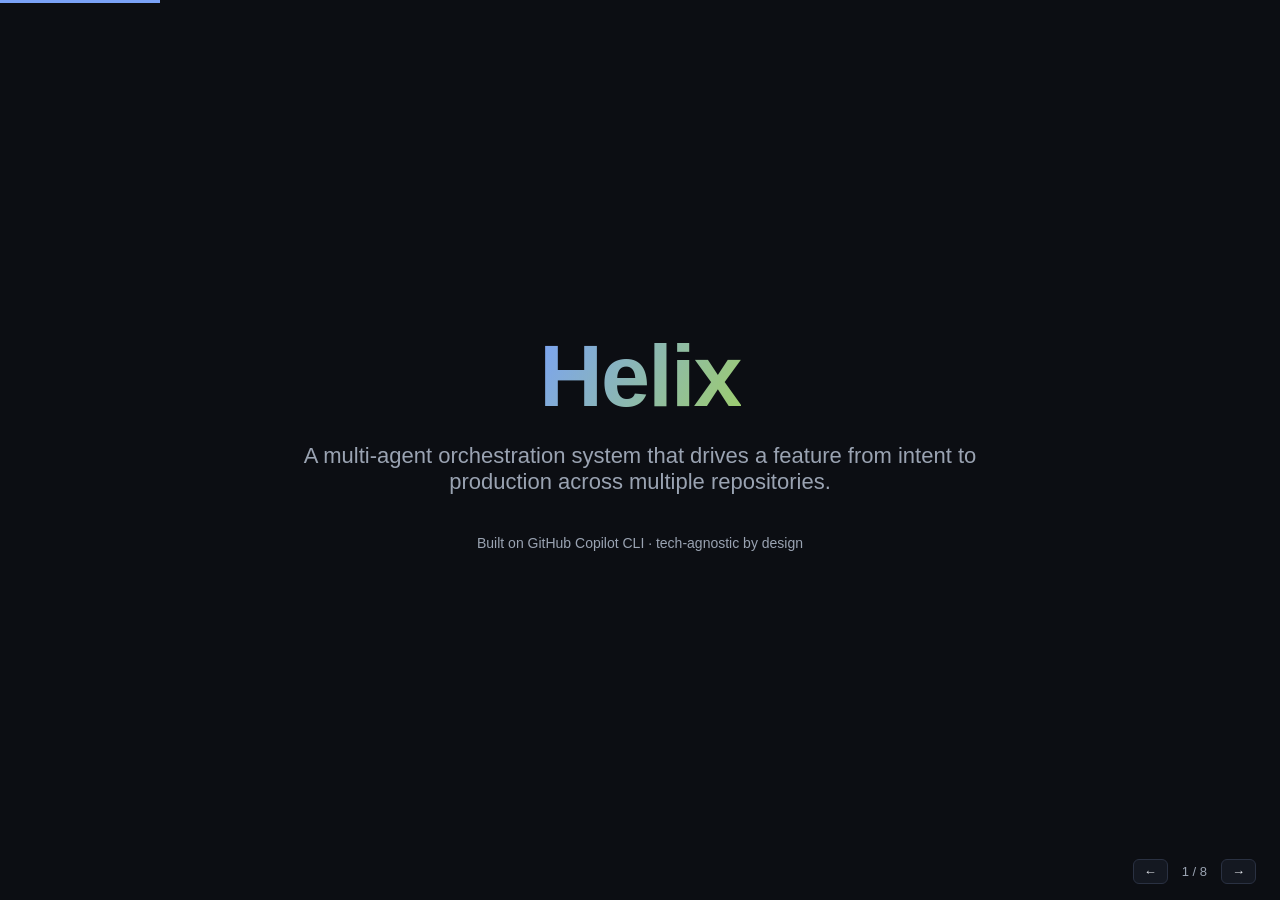
<file: docs/presentation/index.html>
<!doctype html>
<html lang="en">
<head>
<meta charset="utf-8" />
<meta name="viewport" content="width=device-width, initial-scale=1" />
<title>Helix — How it Works</title>
<style>
  :root {
    --bg: #0c0e13;
    --panel: #141821;
    --panel-2: #1b212d;
    --ink: #e6e9ef;
    --ink-dim: #9aa3b2;
    --accent: #7aa2f7;
    --accent-2: #9ece6a;
    --warn: #e0af68;
    --line: #2a3142;
    --code: #c0caf5;
  }
  * { box-sizing: border-box; }
  html, body {
    margin: 0; padding: 0;
    background: var(--bg);
    color: var(--ink);
    font-family: -apple-system, BlinkMacSystemFont, "Segoe UI", Roboto, Helvetica, Arial, sans-serif;
    height: 100%;
    overflow: hidden;
  }
  .deck {
    width: 100vw; height: 100vh;
    position: relative;
  }
  .slide {
    position: absolute; inset: 0;
    padding: 56px 80px 80px;
    display: none;
    flex-direction: column;
    overflow-y: auto;
  }
  .slide.active { display: flex; }
  h1 {
    font-size: 44px;
    margin: 0 0 6px;
    letter-spacing: -0.02em;
  }
  h2 {
    font-size: 32px;
    margin: 0 0 18px;
    letter-spacing: -0.01em;
    color: var(--ink);
  }
  h2 .num {
    color: var(--accent);
    font-variant-numeric: tabular-nums;
    margin-right: 14px;
    font-weight: 600;
  }
  .lede {
    color: var(--ink-dim);
    font-size: 18px;
    margin: 0 0 22px;
    max-width: 880px;
    line-height: 1.5;
  }
  .grid {
    display: grid;
    gap: 18px;
  }
  .grid-2 { grid-template-columns: 1fr 1fr; }
  .grid-3 { grid-template-columns: repeat(3, 1fr); }
  .card {
    background: var(--panel);
    border: 1px solid var(--line);
    border-radius: 10px;
    padding: 18px 20px;
  }
  .card h3 {
    margin: 0 0 8px;
    font-size: 16px;
    color: var(--accent);
    text-transform: uppercase;
    letter-spacing: 0.08em;
    font-weight: 600;
  }
  .card p, .card li {
    color: var(--ink);
    font-size: 15px;
    line-height: 1.55;
  }
  .card ul { margin: 0; padding-left: 18px; }
  code, .mono {
    font-family: ui-monospace, "SF Mono", Menlo, Consolas, monospace;
    color: var(--code);
    background: rgba(122, 162, 247, 0.10);
    padding: 1px 6px;
    border-radius: 4px;
    font-size: 0.92em;
  }
  pre {
    background: var(--panel-2);
    border: 1px solid var(--line);
    border-radius: 8px;
    padding: 14px 16px;
    overflow-x: auto;
    color: var(--code);
    font-family: ui-monospace, "SF Mono", Menlo, Consolas, monospace;
    font-size: 13px;
    line-height: 1.5;
  }
  .pill {
    display: inline-block;
    border: 1px solid var(--line);
    color: var(--ink-dim);
    padding: 2px 10px;
    border-radius: 999px;
    font-size: 12px;
    margin-right: 6px;
  }
  .pill.green { color: var(--accent-2); border-color: rgba(158, 206, 106, 0.4); }
  .pill.amber { color: var(--warn); border-color: rgba(224, 175, 104, 0.4); }
  .pill.blue  { color: var(--accent); border-color: rgba(122, 162, 247, 0.4); }
  .nav {
    position: fixed;
    bottom: 16px; right: 24px;
    color: var(--ink-dim);
    font-size: 13px;
    display: flex; gap: 14px; align-items: center;
    user-select: none;
  }
  .nav button {
    background: var(--panel);
    border: 1px solid var(--line);
    color: var(--ink);
    border-radius: 6px;
    padding: 4px 10px;
    cursor: pointer;
    font-size: 13px;
  }
  .nav button:hover { background: var(--panel-2); }
  .footnote {
    color: var(--ink-dim);
    font-size: 12.5px;
    margin-top: 14px;
    line-height: 1.5;
  }
  .footnote code { font-size: 12px; }
  .lifecycle {
    display: flex;
    flex-wrap: wrap;
    gap: 8px;
    align-items: center;
    margin: 16px 0 12px;
  }
  .lifecycle .step {
    background: var(--panel);
    border: 1px solid var(--line);
    border-radius: 8px;
    padding: 10px 14px;
    font-size: 14px;
    min-width: 110px;
    text-align: center;
  }
  .lifecycle .step .ph {
    font-size: 11px;
    color: var(--ink-dim);
    text-transform: uppercase;
    letter-spacing: 0.1em;
  }
  .lifecycle .arrow {
    color: var(--ink-dim);
    font-size: 18px;
  }
  .title-slide {
    align-items: center;
    justify-content: center;
    text-align: center;
  }
  .title-slide h1 {
    font-size: 88px;
    background: linear-gradient(120deg, var(--accent), var(--accent-2));
    -webkit-background-clip: text;
    background-clip: text;
    color: transparent;
    margin-bottom: 16px;
  }
  .title-slide .sub {
    color: var(--ink-dim);
    font-size: 22px;
    max-width: 720px;
  }
  .title-slide .meta {
    margin-top: 40px;
    color: var(--ink-dim);
    font-size: 14px;
  }
  .ladder {
    display: grid;
    grid-template-columns: 1fr 1fr 1fr 1fr;
    gap: 12px;
    margin-top: 12px;
  }
  .ladder .rung {
    background: var(--panel);
    border: 1px solid var(--line);
    border-radius: 8px;
    padding: 14px;
  }
  .ladder .rung h4 {
    margin: 0 0 6px;
    font-size: 14px;
    color: var(--accent);
  }
  .ladder .rung p {
    margin: 0;
    color: var(--ink-dim);
    font-size: 13px;
    line-height: 1.45;
  }
  .ladder .rung .scope {
    display: block;
    font-size: 11px;
    color: var(--accent-2);
    margin-bottom: 4px;
    text-transform: uppercase;
    letter-spacing: 0.08em;
  }
  table {
    width: 100%;
    border-collapse: collapse;
    margin-top: 6px;
    font-size: 14px;
  }
  th, td {
    text-align: left;
    padding: 8px 10px;
    border-bottom: 1px solid var(--line);
    vertical-align: top;
  }
  th { color: var(--ink-dim); font-weight: 500; font-size: 12px; text-transform: uppercase; letter-spacing: 0.08em; }
  td.mono-cell { font-family: ui-monospace, Consolas, monospace; color: var(--code); font-size: 13px; }
  .arrow-row {
    display: grid;
    grid-template-columns: 1fr auto 1fr;
    gap: 14px;
    align-items: center;
    margin-top: 10px;
  }
  .arrow-row .big-arrow {
    font-size: 32px;
    color: var(--ink-dim);
  }
  .install-step {
    display: flex;
    align-items: flex-start;
    gap: 16px;
    margin-bottom: 14px;
  }
  .install-step .n {
    background: var(--accent);
    color: var(--bg);
    width: 28px; height: 28px;
    border-radius: 50%;
    display: flex; align-items: center; justify-content: center;
    font-weight: 600;
    flex-shrink: 0;
  }
  .install-step .body { flex: 1; }
  .install-step h3 { margin: 0 0 4px; font-size: 16px; color: var(--ink); }
  .install-step p { margin: 0 0 6px; color: var(--ink-dim); font-size: 14px; line-height: 1.5; }
  .install-step pre { margin: 4px 0 0; }

  .progress {
    position: fixed;
    top: 0; left: 0;
    height: 3px;
    background: var(--accent);
    transition: width 200ms ease;
    z-index: 10;
  }
</style>
</head>
<body>

<div class="progress" id="progress"></div>
<div class="deck" id="deck">

<!-- Slide 0: title -->
<section class="slide title-slide active">
  <h1>Helix</h1>
  <div class="sub">A multi-agent orchestration system that drives a feature from intent to production across multiple repositories.</div>
  <div class="meta">Built on GitHub Copilot CLI &middot; tech-agnostic by design</div>
</section>

<!-- Slide 1: What Helix is -->
<section class="slide">
  <h2><span class="num">01</span>What Helix is</h2>
  <p class="lede">A workspace hub of agents, skills, prompts, hooks, and traces that turn a fuzzy idea into a merged change &mdash; without you driving each step yourself.</p>
  <div class="grid grid-3">
    <div class="card">
      <h3>Orchestrator</h3>
      <p>One <code>helix</code> agent routes work to specialised sub-agents (jam, architect, decomposer, implementer, reviewer, distiller, ui-tester) based on the active workflow and phase.</p>
    </div>
    <div class="card">
      <h3>Workspace-scoped</h3>
      <p>Each feature lives in <code>workspaces/{id}/</code> with its own PRD, tech-design, slices, mental model, and trace history. Multiple workspaces coexist in one meta-repo.</p>
    </div>
    <div class="card">
      <h3>Native Copilot files</h3>
      <p>Uses <code>.github/agents/</code>, <code>.github/skills/</code>, <code>.github/prompts/</code>, <code>.github/hooks/</code>. No bespoke runtime &mdash; everything is markdown plus small Node scripts.</p>
    </div>
    <div class="card">
      <h3>Cross-repo aware</h3>
      <p>A single workspace can span N sub-repos. Slices declare <code>repos</code>, <code>cross_repo_contracts</code>, and topological ordering over the contract graph.</p>
    </div>
    <div class="card">
      <h3>Captures every session</h3>
      <p>Each session emits a derived trace at <code>sessionEnd</code>. Traces feed eval, distillation, and the operator's labelled corpus.</p>
    </div>
    <div class="card">
      <h3>Tech-agnostic core</h3>
      <p>No language, framework, or transport baked in. Verification commands are operator-supplied opaque strings; example stacks (.NET on AWS) are illustrative only.</p>
    </div>
  </div>
</section>

<!-- Slide 2: Install flow -->
<section class="slide">
  <h2><span class="num">02</span>Install flow</h2>
  <p class="lede">Two scripts. The first turns a directory into a Helix meta-repo; the second wires up a feature workspace and pulls the participating sub-repos.</p>

  <div class="install-step">
    <div class="n">1</div>
    <div class="body">
      <h3>Initialise the meta-repo</h3>
      <p>Lays down agents, skills, prompts, hooks, templates, and the registry stub. By default also bootstraps a CRG (code-review-graph) MCP context provider.</p>
      <pre>pwsh helix/scripts/init-meta-repo.ps1
  # flags: -SkipCRG, -SkipDoctor, -Force</pre>
    </div>
  </div>

  <div class="install-step">
    <div class="n">2</div>
    <div class="body">
      <h3>Edit <span class="mono">helix-repos.yml</span></h3>
      <p>Declare the registry of sub-repos (id, remote, local_path) the meta-repo can pull from. Placeholders block setup until replaced.</p>
    </div>
  </div>

  <div class="install-step">
    <div class="n">3</div>
    <div class="body">
      <h3>Set up a workspace</h3>
      <p>Per-workspace: clones or fetches the participating sub-repos under <code>workspaces/{ws}/repos/*</code>, seeds an empty <code>mental-model.md</code>, builds the CRG graph for each repo when <code>mode: mcp</code>, and seeds verification policy.</p>
      <pre>pwsh helix/scripts/setup-workspace.ps1 -Workspace feature-orders-events
  # flags: -CloneMissing, -FetchExisting, -SkipGraphBuild</pre>
    </div>
  </div>

  <div class="footnote">
    Sub-repos are separate git repos. Helix does not install per-repo git hooks &mdash; everything reactive lives in Copilot CLI lifecycle hooks under <code>helix/.github/hooks/</code>.
  </div>
</section>

<!-- Slide 3: Lifecycle -->
<section class="slide">
  <h2><span class="num">03</span>Lifecycle &mdash; intent to distilled memory</h2>
  <p class="lede">The default <span class="mono">full-rpi</span> workflow runs seven phases. Each phase routes to one agent and produces one named artifact. <span class="mono">workflow:</span> is opaque in the schema, so future workflows (review-only, test-only) can plug in without migration.</p>

  <div class="lifecycle">
    <div class="step"><div class="ph">/hc-jam</div>intent</div>
    <div class="arrow">&rarr;</div>
    <div class="step"><div class="ph">@hc-jam</div>PRD</div>
    <div class="arrow">&rarr;</div>
    <div class="step"><div class="ph">/hc-tech-design</div>tech design</div>
    <div class="arrow">&rarr;</div>
    <div class="step"><div class="ph">/hc-task-breakdown</div>tasks &amp; slices</div>
    <div class="arrow">&rarr;</div>
    <div class="step"><div class="ph">@hc-implementer</div>implement</div>
    <div class="arrow">&rarr;</div>
    <div class="step"><div class="ph">@hc-reviewer</div>review</div>
    <div class="arrow">&rarr;</div>
    <div class="step"><div class="ph">/hc-distill</div>distill</div>
  </div>

  <div class="grid grid-2" style="margin-top: 18px;">
    <div class="card">
      <h3>Artifacts produced</h3>
      <ul>
        <li><code>prd.md</code> &mdash; problem framing + acceptance criteria</li>
        <li><code>tech-design/</code> &mdash; design doc plus structured <code>contracts.yaml</code> for cross-repo features</li>
        <li><code>execution-plan.yaml</code> &mdash; tasks, slices, write-ownership, contract tests</li>
        <li><code>.helix/traces/&lt;session-id&gt;.jsonl</code> &mdash; emitted at every <code>sessionEnd</code></li>
        <li><code>.helix/skills/candidates/{id}.md</code> &mdash; distiller appends evidence</li>
      </ul>
    </div>
    <div class="card">
      <h3>Phase transitions</h3>
      <p>The active workspace's <code>phase.current</code> + <code>phase.last_completed</code> drive routing and trigger heuristics. <code>distill-trigger.js</code> at <code>sessionEnd</code> emits a reminder when phase is <code>distill</code> or last-completed is <code>review</code>.</p>
      <p style="margin-top: 8px;"><span class="pill blue">Single-workflow today</span> Schema is multi-workflow ready; orchestrator stays single until a real second workflow surfaces.</p>
    </div>
  </div>
</section>

<!-- Slide 4: Skill discovery & promotion -->
<section class="slide">
  <h2><span class="num">04</span>Skill discovery &amp; promotion</h2>
  <p class="lede">When Helix attaches to a repo, repo-local skills under <code>.github/skills/</code> become discoverable to that workspace. Skills used across teams promote upward through a four-rung destination taxonomy.</p>

  <div class="ladder">
    <div class="rung">
      <span class="scope">rung 1</span>
      <h4>repo</h4>
      <p>Lives in the sub-repo's <code>.github/skills/</code>. Discoverable only when that repo is part of an active workspace. Owned by the repo team.</p>
    </div>
    <div class="rung">
      <span class="scope">rung 2</span>
      <h4>workspace / meta</h4>
      <p>Lives in the meta-repo's <code>.github/skills/</code>. Available to every workspace under that meta-repo. Owned by the operator running Helix.</p>
    </div>
    <div class="rung">
      <span class="scope">rung 3</span>
      <h4>helix-core</h4>
      <p>Promoted into Helix itself when a pattern shows up across multiple meta-repos / teams. Ships with Helix; benefits everyone who installs.</p>
    </div>
    <div class="rung">
      <span class="scope">rung 4</span>
      <h4>personal</h4>
      <p>Operator's home directory &mdash; idiosyncratic preferences that should not bleed into team-shared rungs.</p>
    </div>
  </div>

  <div class="card" style="margin-top: 18px;">
    <h3>Promotion gate</h3>
    <p>A candidate promotes only when <strong>all</strong> are true: <code>occurrences &ge; 3</code> &middot; <code>features &ge; 2</code> (distinct) &middot; <code>held_out_replay = PASS</code> &middot; <code>quarterly_promotions &lt; 5</code> (hard cap). Even when eligible, the distiller writes <code>Recommendation: CREATE SKILL</code> and stops &mdash; the operator runs <code>/hc-maker</code>.</p>
    <p style="margin-top: 6px;"><span class="pill green">Operator-signed-off</span> <span class="pill blue">Evidence accumulates across features, not per-session</span></p>
  </div>

  <div class="footnote">Source: <code>helix/docs/distillation-architecture.md</code> &middot; Persistence: <code>.helix/skills/{candidates,graveyard,audits}/</code></div>
</section>

<!-- Slide 5: Skill improvement -->
<section class="slide">
  <h2><span class="num">05</span>Skill improvement over time</h2>
  <p class="lede">Skills are not static. Three operator-driven prompts manage the lifecycle. Helix never auto-promotes or auto-graveyards.</p>

  <div class="grid grid-3">
    <div class="card">
      <h3>/hc-distill</h3>
      <p>Runs the hc-distiller agent against the active session. Appends evidence to existing candidates instead of duplicating; checks the graveyard fingerprint before suggesting a candidate.</p>
    </div>
    <div class="card">
      <h3>/hc-skill-audit</h3>
      <p>Quarterly roll-up. Reads <code>candidates/</code>, <code>graveyard/</code>, and <code>usage.jsonl</code>; writes <code>audits/{YYYY-Q#}.md</code> with promotions made, graveyards, and edit-distance trend.</p>
    </div>
    <div class="card">
      <h3>/hc-skill-graveyard &lt;id&gt;</h3>
      <p>Operator rejects a candidate with reason + a fingerprint to suppress re-suggestion. Idempotent. The candidate file is deleted; full evidence remains in git history.</p>
    </div>
  </div>

  <div class="card" style="margin-top: 18px; border-color: rgba(224, 175, 104, 0.4);">
    <h3 style="color: var(--warn);">Honest gap &mdash; deferred</h3>
    <p><strong>Edit-distance feedback writer is not built.</strong> The schema for <code>usage.jsonl</code> ships, including an <code>edit_distance</code> field, but no agent or hook writes it. Three approaches were considered (hook-based, skill-side append, operator command); all were rejected as either noisy (load &ne; use) or unreliable. The right time to ship a writer is when an operator first asks &ldquo;I keep editing skill X the same way &mdash; can we just demote it?&rdquo;</p>
    <p style="margin-top: 6px;"><code>/hc-skill-audit</code> already skips the edit-distance section gracefully when <code>usage.jsonl</code> is empty.</p>
  </div>
</section>

<!-- Slide 6: Eval & quality -->
<section class="slide">
  <h2><span class="num">06</span>Eval &amp; quality</h2>
  <p class="lede">The plan originally called for nine designed scenarios + a Week-6 baseline comparison. With one real (uncommittable) workspace and zero committed runs, that would have measured imagination, not Helix. So eval was reframed into two layers.</p>

  <div class="grid grid-2">
    <div class="card">
      <h3>Layer 1 &mdash; Regression</h3>
      <p>Pure unit tests against hook scripts and runtime helpers. No Copilot CLI, no LLM, no network. Catches plumbing breakage with a single correct answer.</p>
      <p style="margin-top: 8px;"><span class="pill green">86 tests, all green</span></p>
      <ul style="margin-top: 8px; color: var(--ink-dim); font-size: 13px;">
        <li><code>pre-tool-use</code> dangerous-command gate</li>
        <li><code>helix-runtime</code> redact / truncate / sanitize / parseSimpleYaml</li>
        <li><code>derive-trace</code> kind mapping, latency math, nested subagent attribution</li>
        <li><code>distill-trigger</code>, label schema, skill-persistence, mental-model</li>
      </ul>
      <p style="margin-top: 8px;" class="footnote">Run with <code>node --test helix/evals/regression/*.test.js</code></p>
    </div>
    <div class="card">
      <h3>Layer 2 &mdash; Quality baseline</h3>
      <p>Every real Helix session emits a trace at <code>sessionEnd</code>. The operator labels each via <code>/hc-label-session</code>, writing a sibling <code>.label.yml</code> with three required fields:</p>
      <table>
        <tr><td class="mono-cell">correctness</td><td>match | partial | wrong</td></tr>
        <tr><td class="mono-cell">rework</td><td>none | minor | major</td></tr>
        <tr><td class="mono-cell">notes</td><td>single-line free-form</td></tr>
      </table>
      <p style="margin-top: 10px;"><span class="pill amber">Corpus is empty today</span></p>
      <p class="footnote" style="margin-top: 8px;">Promotion to &ldquo;golden scenarios&rdquo; in <code>helix/evals/golden/</code> waits for &ge;20 labelled traces across &ge;3 distinct workspaces, including &ge;1 cross-repo. Estimated Week 12+.</p>
    </div>
  </div>
</section>

<!-- Slide 7: Mental model & surprise log -->
<section class="slide">
  <h2><span class="num">07</span>Cross-repo mental model</h2>
  <p class="lede">Some coupling between repos cannot be auto-derived &mdash; shared terms, feature-flag inventory, behavioural conditions, divergence between &ldquo;what we said&rdquo; and &ldquo;what shipped.&rdquo; <code>workspaces/{ws}/mental-model.md</code> captures it.</p>

  <div class="grid grid-2">
    <div class="card">
      <h3>Six fixed sections</h3>
      <ol style="padding-left: 20px; margin: 0;">
        <li>Domain Glossary</li>
        <li>Flag Inventory</li>
        <li>Coupling Map</li>
        <li>Behavior Conditions</li>
        <li>State Diagrams</li>
        <li>Surprise Log <span class="pill" style="font-size: 10px;">append-only</span></li>
      </ol>
      <p class="footnote" style="margin-top: 10px;">Architect owns sections 1&ndash;5 and updates them during tech-design. Operator and implementer append to the Surprise Log via <code>/hc-surprise</code>.</p>
    </div>
    <div class="card">
      <h3>/hc-surprise &mdash; divergence capture</h3>
      <p>Asks for title, expected, actual, optional repos. Appends a dated <code>### YYYY-MM-DD &mdash; title</code> entry under <code>## Surprise Log</code>.</p>
      <pre>### 2026-04-29 &mdash; orders-api emits
       OrderPlaced.v1 but worker
       subscribes to v0

**Expected:** Coupling map said v1 both sides
**Actual:**   worker hard-codes v0
**Repos:**    orders-api, orders-worker</pre>
    </div>
  </div>

  <div class="card" style="margin-top: 18px; border-color: rgba(224, 175, 104, 0.4);">
    <h3 style="color: var(--warn);">Path taken: defer auto-population</h3>
    <p>Static analysis to auto-populate Flag Inventory and Coupling Map was the original plan. Useful detection requires stack-specific patterns (env-var conventions, framework-specific HTTP-route attributes, event-publish APIs) &mdash; that violates Helix's tech-agnostic constraint. Section names are forward-compatible with whichever later path lands. The right signal to revisit is &ldquo;the same kind of surprise has shown up three times in two workspaces.&rdquo;</p>
  </div>
</section>

</div>

<div class="nav">
  <button id="prev" aria-label="previous slide">&larr;</button>
  <span id="counter">1 / 8</span>
  <button id="next" aria-label="next slide">&rarr;</button>
</div>

<script>
  (function() {
    var slides = document.querySelectorAll('.slide');
    var counter = document.getElementById('counter');
    var progress = document.getElementById('progress');
    var i = 0;

    function show(n) {
      i = Math.max(0, Math.min(slides.length - 1, n));
      slides.forEach(function(s, idx) {
        s.classList.toggle('active', idx === i);
      });
      counter.textContent = (i + 1) + ' / ' + slides.length;
      progress.style.width = ((i + 1) / slides.length * 100) + '%';
    }

    document.getElementById('prev').addEventListener('click', function() { show(i - 1); });
    document.getElementById('next').addEventListener('click', function() { show(i + 1); });

    document.addEventListener('keydown', function(e) {
      if (e.key === 'ArrowRight' || e.key === 'PageDown' || e.key === ' ') { show(i + 1); e.preventDefault(); }
      else if (e.key === 'ArrowLeft' || e.key === 'PageUp') { show(i - 1); e.preventDefault(); }
      else if (e.key === 'Home') { show(0); }
      else if (e.key === 'End') { show(slides.length - 1); }
    });

    show(0);
  })();
</script>

</body>
</html>
</file>
